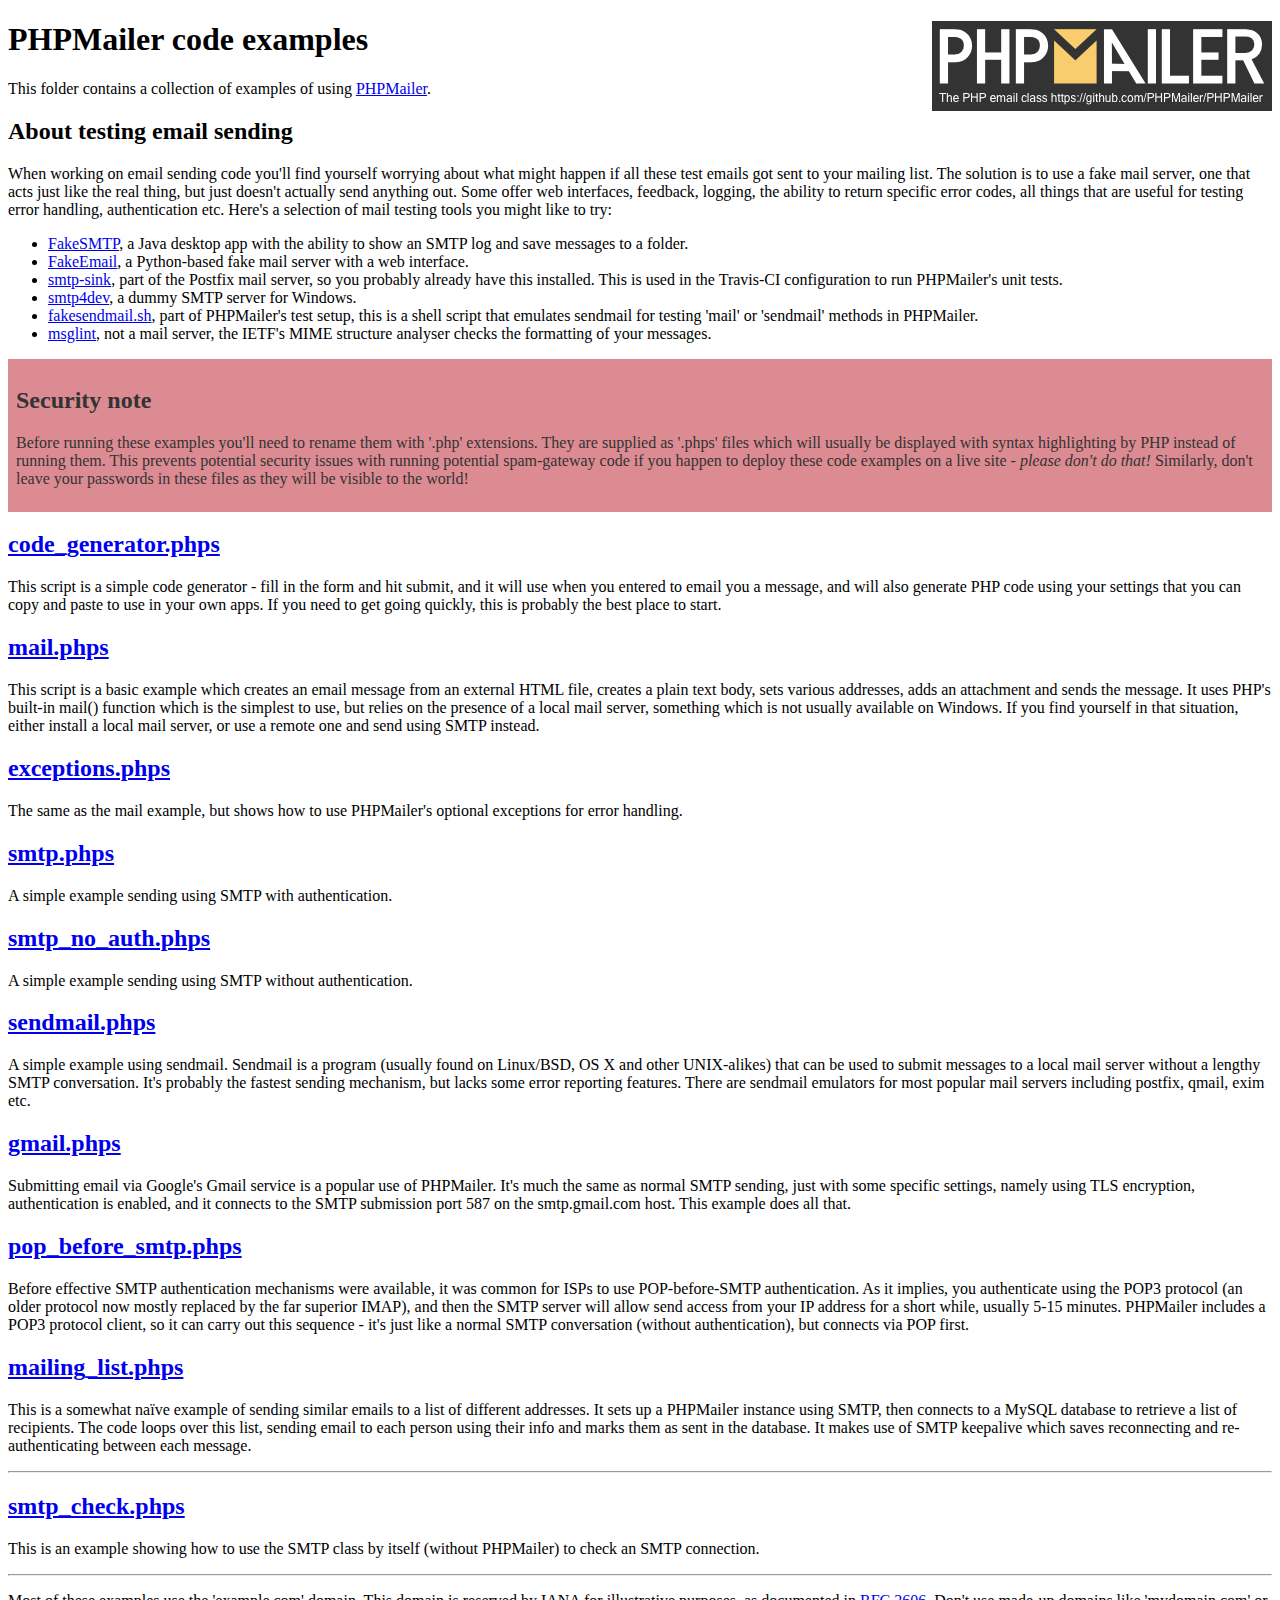
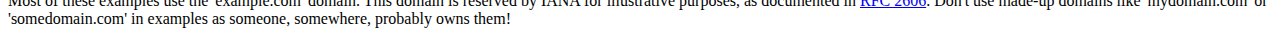
<file: contato/PHPMailer/examples/index.html>
<!DOCTYPE html>
<html>
<head>
	<meta charset="UTF-8">
	<title>PHPMailer Examples</title>
</head>
<body>
<h1>PHPMailer code examples<a href="https://github.com/PHPMailer/PHPMailer"><img src="images/phpmailer.png" style="float:right; border:0;" alt="PHPMailer logo"></a></h1>
<p>This folder contains a collection of examples of using <a href="https://github.com/PHPMailer/PHPMailer">PHPMailer</a>.</p>
<h2>About testing email sending</h2>
<p>When working on email sending code you'll find yourself worrying about what might happen if all these test emails got sent to your mailing list. The solution is to use a fake mail server, one that acts just like the real thing, but just doesn't actually send anything out. Some offer web interfaces, feedback, logging, the ability to return specific error codes, all things that are useful for testing error handling, authentication etc. Here's a selection of mail testing tools you might like to try:</p>
<ul>
  <li><a href="https://github.com/Nilhcem/FakeSMTP">FakeSMTP</a>, a Java desktop app with the ability to show an SMTP log and save messages to a folder. </li>
  <li><a href="https://github.com/isotoma/FakeEmail">FakeEmail</a>, a Python-based fake mail server with a web interface.</li>
  <li><a href="http://www.postfix.org/smtp-sink.1.html">smtp-sink</a>, part of the Postfix mail server, so you probably already have this installed. This is used in the Travis-CI configuration to run PHPMailer's unit tests.</li>
  <li><a href="http://smtp4dev.codeplex.com">smtp4dev</a>, a dummy SMTP server for Windows.</li>
  <li><a href="https://github.com/PHPMailer/PHPMailer/blob/master/test/fakesendmail.sh">fakesendmail.sh</a>, part of PHPMailer's test setup, this is a shell script that emulates sendmail for testing 'mail' or 'sendmail' methods in PHPMailer.</li>
  <li><a href="http://tools.ietf.org/tools/msglint/">msglint</a>, not a mail server, the IETF's MIME structure analyser checks the formatting of your messages.</li>
</ul>
<div style="padding: 8px; color: #333333; background-color: #dc8b92">
<h2>Security note</h2>
<p>Before running these examples you'll need to rename them with '.php' extensions. They are supplied as '.phps' files which will usually be displayed with syntax highlighting by PHP instead of running them. This prevents potential security issues with running potential spam-gateway code if you happen to deploy these code examples on a live site - <em>please don't do that!</em> Similarly, don't leave your passwords in these files as they will be visible to the world!</p>
</div>
<h2><a href="code_generator.phps">code_generator.phps</a></h2>
<p>This script is a simple code generator - fill in the form and hit submit, and it will use when you entered to email you a message, and will also generate PHP code using your settings that you can copy and paste to use in your own apps. If you need to get going quickly, this is probably the best place to start.</p>
<h2><a href="mail.phps">mail.phps</a></h2>
<p>This script is a basic example which creates an email message from an external HTML file, creates a plain text body, sets various addresses, adds an attachment and sends the message. It uses PHP's built-in mail() function which is the simplest to use, but relies on the presence of a local mail server, something which is not usually available on Windows. If you find yourself in that situation, either install a local mail server, or use a remote one and send using SMTP instead.</p>
<h2><a href="exceptions.phps">exceptions.phps</a></h2>
<p>The same as the mail example, but shows how to use PHPMailer's optional exceptions for error handling.</p>
<h2><a href="smtp.phps">smtp.phps</a></h2>
<p>A simple example sending using SMTP with authentication.</p>
<h2><a href="smtp_no_auth.phps">smtp_no_auth.phps</a></h2>
<p>A simple example sending using SMTP without authentication.</p>
<h2><a href="sendmail.phps">sendmail.phps</a></h2>
<p>A simple example using sendmail. Sendmail is a program (usually found on Linux/BSD, OS X and other UNIX-alikes) that can be used to submit messages to a local mail server without a lengthy SMTP conversation. It's probably the fastest sending mechanism, but lacks some error reporting features. There are sendmail emulators for most popular mail servers including postfix, qmail, exim etc.</p>
<h2><a href="gmail.phps">gmail.phps</a></h2>
<p>Submitting email via Google's Gmail service is a popular use of PHPMailer. It's much the same as normal SMTP sending, just with some specific settings, namely using TLS encryption, authentication is enabled, and it connects to the SMTP submission port 587 on the smtp.gmail.com host. This example does all that.</p>
<h2><a href="pop_before_smtp.phps">pop_before_smtp.phps</a></h2>
<p>Before effective SMTP authentication mechanisms were available, it was common for ISPs to use POP-before-SMTP authentication. As it implies, you authenticate using the POP3 protocol (an older protocol now mostly replaced by the far superior IMAP), and then the SMTP server will allow send access from your IP address for a short while, usually 5-15 minutes. PHPMailer includes a POP3 protocol client, so it can carry out this sequence - it's just like a normal SMTP conversation (without authentication), but connects via POP first.</p>
<h2><a href="mailing_list.phps">mailing_list.phps</a></h2>
<p>This is a somewhat naïve example of sending similar emails to a list of different addresses. It sets up a PHPMailer instance using SMTP, then connects to a MySQL database to retrieve a list of recipients. The code loops over this list, sending email to each person using their info and marks them as sent in the database. It makes use of SMTP keepalive which saves reconnecting and re-authenticating between each message.</p>
<hr>
<h2><a href="smtp_check.phps">smtp_check.phps</a></h2>
<p>This is an example showing how to use the SMTP class by itself (without PHPMailer) to check an SMTP connection.</p>
<hr>
<p>Most of these examples use the 'example.com' domain. This domain is reserved by IANA for illustrative purposes, as documented in <a href="http://tools.ietf.org/html/rfc2606">RFC 2606</a>. Don't use made-up domains like 'mydomain.com' or 'somedomain.com' in examples as someone, somewhere, probably owns them!</p>
</body>
</html>
</file>
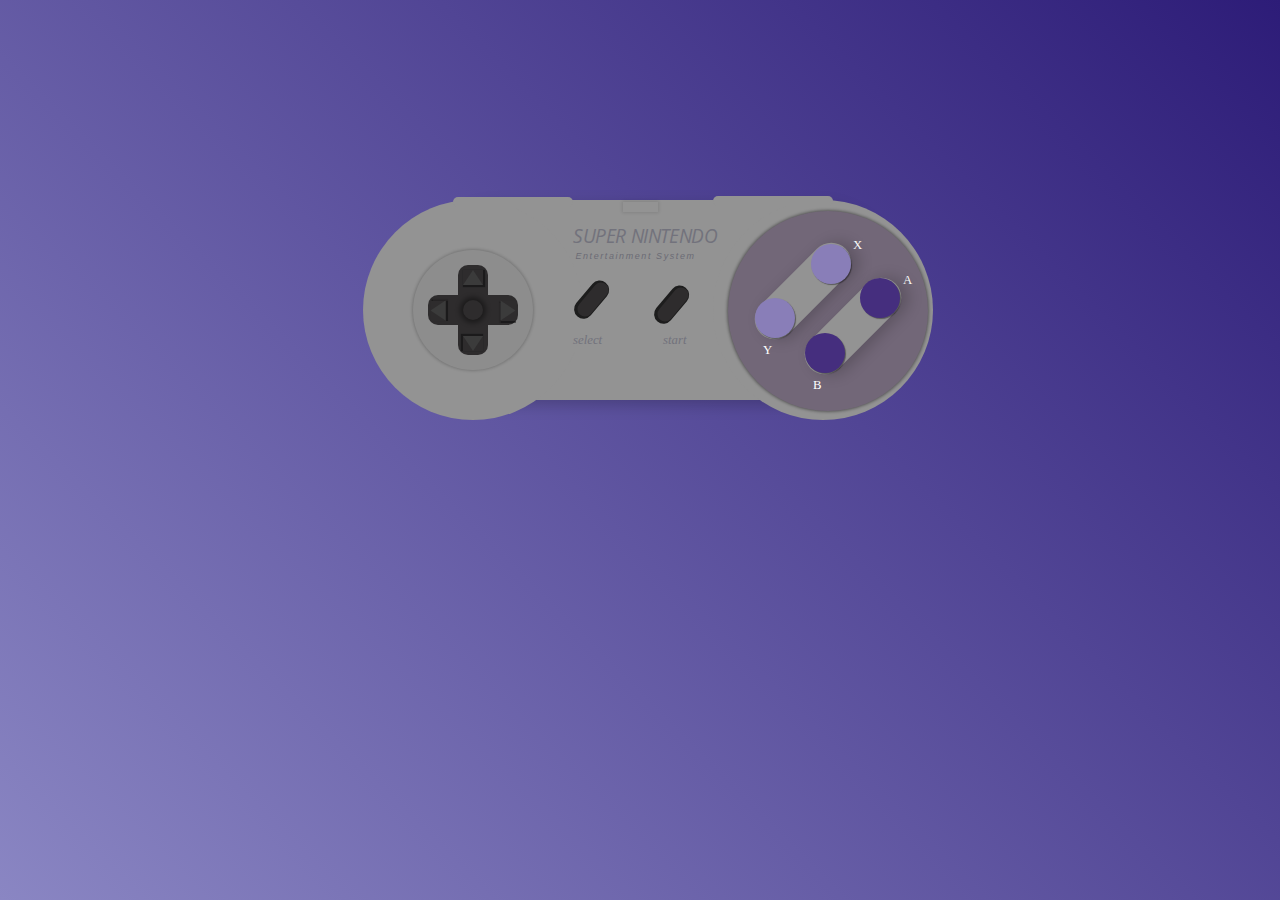
<file: controle.html>
<!doctype html>
<html lang="pt-br">

<head>
    <meta charset="utf-8">
    <link href="./css/controle.css" rel="stylesheet">
    <title> Montando Controle</title>
</head>

<body>
<section id ="main">
        <div class="conteiner">
            <div class="quadrado"></div>
            <div class="circulo"></div>
            <div class="circulo1"></div>
            <div class="boxcirc"></div>
            <div class="boxbotao"></div>
            <div class="boxbotao1"></div>
            <div class="boxcirc1"></div>
            <div class="triangulo"></div>
            <div class="triangulo1"></div>
            <div class="triangulo2"></div>
            <div class="triangulo3"></div>
            <div class="circulo2"></div>
            <div class="circulo3"></div>
            <div class="circulo4"></div>
            <div class="circulo5"></div>
            <div class="circulo6"></div>
            <div class="circulo7"></div>
            <div class="circulo8"></div>
            <div class="circulo9"></div>
            <div class="circulo10"></div>
            <div class="boxbotao2"></div>
            <div class="boxbotao3"></div>
            <div class="quadrado1"></div>
            <div id="letra1">Super Nintendo</div>
            <div id="letra2">Entertainment System</div>
            <div id="letra3">select</div>
            <div id="letra4">start</div>
            <div id="letra5">Y</div>
            <div id="letra6">X</div>
            <div id="letra7">B</div>
            <div id="letra8">A</div>
        </div>
</section>
</body>

</html>
</file>
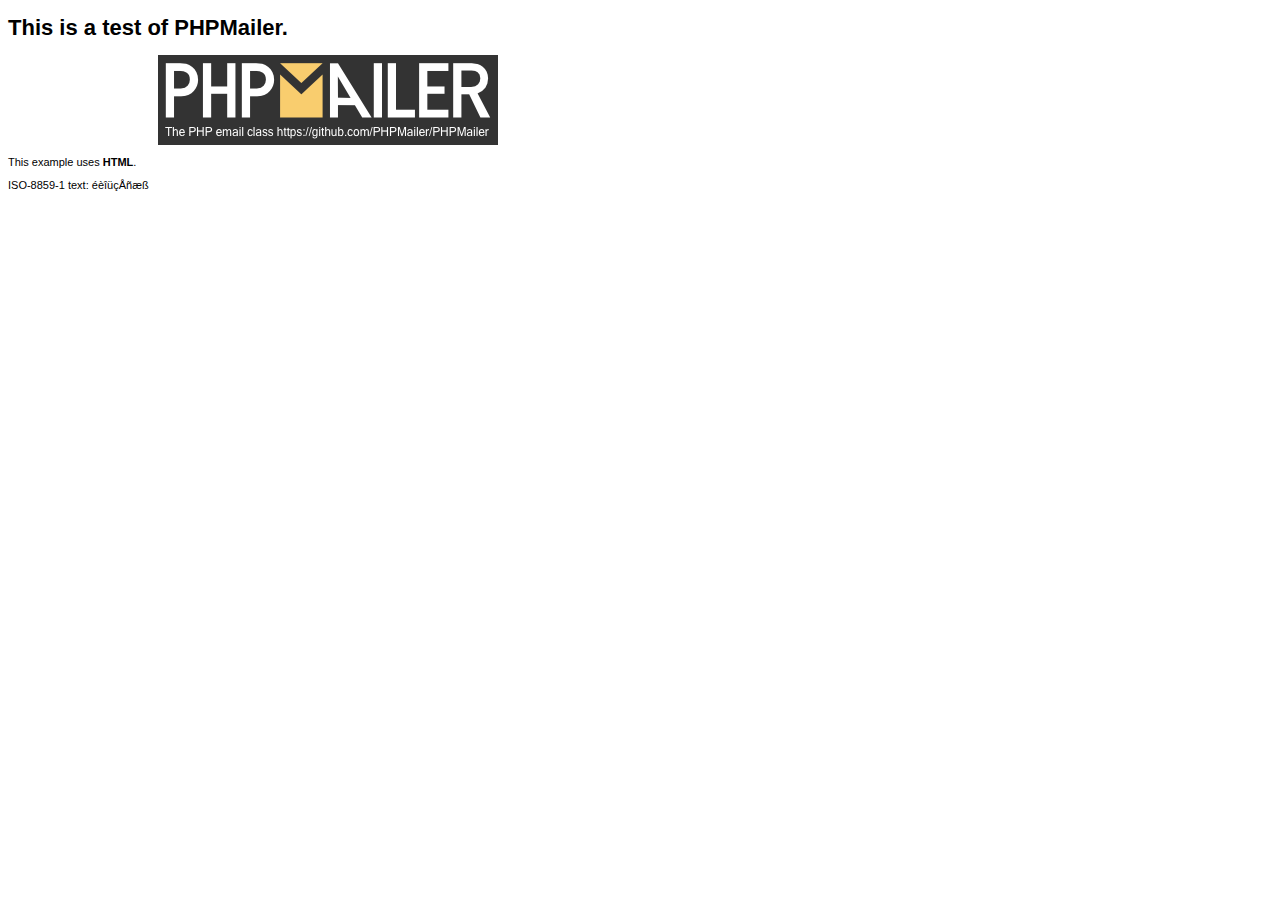
<file: contato/PHPMailer/examples/contents.html>
<!DOCTYPE HTML PUBLIC "-//W3C//DTD HTML 4.01 Transitional//EN" "http://www.w3.org/TR/html4/loose.dtd">
<html>
<head>
  <meta http-equiv="Content-Type" content="text/html; charset=iso-8859-1">
  <title>PHPMailer Test</title>
</head>
<body>
<div style="width: 640px; font-family: Arial, Helvetica, sans-serif; font-size: 11px;">
  <h1>This is a test of PHPMailer.</h1>
  <div align="center">
    <a href="https://github.com/PHPMailer/PHPMailer/"><img src="images/phpmailer.png" height="90" width="340" alt="PHPMailer rocks"></a>
  </div>
  <p>This example uses <strong>HTML</strong>.</p>
  <p>ISO-8859-1 text: ���������</p>
</div>
</body>
</html>
</file>
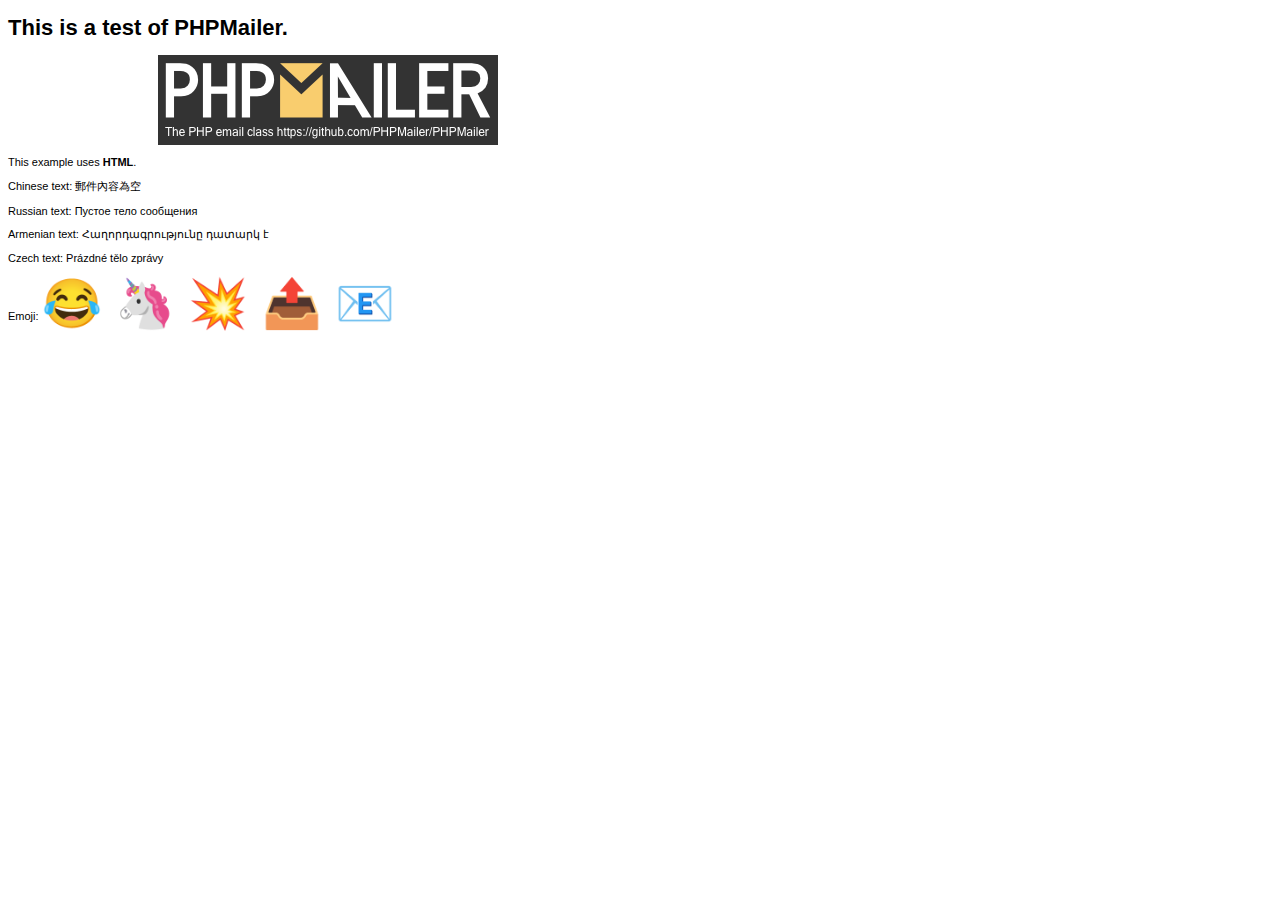
<file: contato/PHPMailer/examples/contentsutf8.html>
<!DOCTYPE HTML PUBLIC "-//W3C//DTD HTML 4.01 Transitional//EN" "http://www.w3.org/TR/html4/loose.dtd">
<html>
<head>
  <meta http-equiv="Content-Type" content="text/html; charset=utf-8">
  <title>PHPMailer Test</title>
</head>
<body>
<div style="width: 640px; font-family: Arial, Helvetica, sans-serif; font-size: 11px;">
  <h1>This is a test of PHPMailer.</h1>
  <div align="center">
    <a href="https://github.com/PHPMailer/PHPMailer/"><img src="images/phpmailer.png" height="90" width="340" alt="PHPMailer rocks"></a>
  </div>
  <p>This example uses <strong>HTML</strong>.</p>
  <p>Chinese text: 郵件內容為空</p>
  <p>Russian text: Пустое тело сообщения</p>
  <p>Armenian text: Հաղորդագրությունը դատարկ է</p>
  <p>Czech text: Prázdné tělo zprávy</p>
  <p>Emoji: <span style="font-size: 48px">😂 🦄 💥 📤 📧</span></p>
</div>
</body>
</html>
</file>
<file: css/controle.css>
@charset "utf-8";
@import url('https://fonts.googleapis.com/css2?family=Open+Sans+Condensed:wght@700&display=swap');


* {
box-sizing: border-box;
margin: 0;
padding: 0;
border: 0;
}
body{
background:linear-gradient(45deg, #8a86c3, #2d1c78);
background-repeat: no-repeat, repeat;
min-height: 100vh;
min-width: 100vw;
}
section#main{
display: flex;
align-items: center;
justify-items: center;
flex-direction: column;
width: 70%;
}
.conteiner {
position: relative;
}

/*parte do controle onde se encotra os botoes de selec start*/
.quadrado{
background-color: #939393;
height: 200px;
width: 480px;
margin-left:450px;
margin-top: 200px;
border-radius:80px;
box-shadow: 5px 5px 15px rgba(0, 0, 0, 0.2);
}
/*circulo da direita*/
.circulo{
background-color: #939393;
height: 220px;
width: 220px;
margin-left:400px;
border-radius: 100%;
margin-top:-200px;

}
/*circulo da esquerda*/
.circulo1{
background-color: #939393;
height: 220px;
width: 220px;
margin-left:750px;
margin-top: -220px;
border-radius: 100%;

}
/**/
.boxcirc{
background-color:#8d8d8d;
height: 120px;
width: 120px;
margin-left: 450px;
margin-top: -170px;
border-radius: 100%;
box-shadow: 0 0 3px 1px rgba(0, 0, 0, 0.2);

/*box-shadow: 1px 1px 1px 1px rgba(0, 0, 0, 0.2);*/
}
/* botao cruz horizontal*/
.boxbotao{
background-color:#2e2c2d;
height: 30px;
width: 90px;
border-radius: 10px;
margin-left:465px ;
margin-top:-75px;
position: relative;
}

/*botao cruz vertical*/
.boxbotao1{
background-color:#2e2c2d;
height: 30px;
width: 90px;
border-radius: 10px;
margin-left:465px ;
margin-top:-30px;
position: relative;
transform:rotate(-90deg);
}

/* circulo preto pequeno no cetro botoes da seta cima, baixo, esquerda, direita*/
.boxcirc1{
background-color:#2e2c2d;
height: 20px;
width: 20px;
margin-left: 500px;
margin-top: -25px;
border-radius: 100%;
position: relative;
box-shadow: 0 0 5px 3px rgba(0, 0, 0, 0.4);
}
/*triangulos pequenos nos botoes de seta cima, baixo, esquerda, direita*/
.triangulo{
width: 0px;
border-right: 10px solid transparent;
border-left: 10px solid transparent;
border-bottom:15px solid #3b3b3b;
margin-left: 500px;
margin-top:-50px;
position: relative;
box-shadow: 1px 1px 1px 1px rgba(0, 0, 0, 0.4);
}
.triangulo:hover{
background-color: #211f20;
cursor: pointer;
}
/*triangulos pequenos nos botoes de seta cima, baixo, esquerda, direita*/
.triangulo1{
width: 0px;
border-right: 10px solid transparent;
border-left: 10px solid transparent;
border-bottom:15px solid #3b3b3b;
margin-left: 465px;
margin-top:18px;
transform: rotate(-90deg);
position: relative;
box-shadow: 1px 1px 1px 1px rgba(0, 0, 0, 0.4);
}
.triangulo1:hover{
background-color: #211f20;
cursor: pointer;
}
/*triangulos pequenos nos botoes de seta cima, baixo, esquerda, direita*/
.triangulo2{
width: 0px;
border-right: 10px solid transparent;
border-left: 10px solid transparent;
border-bottom:15px solid #3b3b3b;
margin-left: 535px;
margin-top:-15px;
transform: rotate(90deg);
position: relative;
box-shadow: 1px 1px 1px 1px rgba(0, 0, 0, 0.4);
}
.triangulo2:hover{
background-color: #211f20;
cursor: pointer;
}
/*triangulos pequenos nos botoes de seta cima, baixo, esquerda, direita*/
.triangulo3{
width: 0px;
border-right: 10px solid transparent;
border-left: 10px solid transparent;
border-bottom:15px solid #3b3b3b;
margin-left: 500px;
margin-top:18px;
transform: rotate(-180deg);
position: relative;
box-shadow: 1px 1px 1px 1px rgba(0, 0, 0, 0.4);
}
.triangulo3:hover{
background-color: #211f20;
cursor: pointer;
}
/*circulo cor Medium Purple "violeta"*/

.circulo2{
background-color: #726778;
height: 200px;
width: 200px;
margin-left: 765px;
margin-top: -140px;
border-radius: 100%;
box-shadow: 0 0 3px 1px rgba(0, 0, 0, 0.4);

}
/*circulo branco dos botoes do eixo y e x do controle"*/

.circulo3{
background-color:#939393;
height:40px;
width:120px;
margin-left: 780px;
margin-top: -140px;
border-radius: 90px;
transform:rotate(-45deg);
box-shadow: 5px 5px 15px rgba(0, 0, 0, 0.2);
}
/*circulo branco dos botoes do eixo B e A do controle*/
.circulo4{
background-color:#939393;
height:40px;
width:120px;
margin-left: 830px;
margin-top: -5px;
border-radius: 90px;
transform:rotate(-45deg);
box-shadow: 5px 5px 15px rgba(0, 0, 0, 0.2);
}
/*circulo cor vioeta do eixo y ou x do controle*/
.circulo5{
background-color:#897eb8;
height:40px;
width:40px;
margin-left: 848px;
margin-top: -102px;
border-radius: 100%;
position: relative;
box-shadow: 1px 1px 1px rgba(0, 0, 0, 0.4);
}
.circulo5:hover{
background:#7B71A5;
cursor: pointer;
}
/*circulo cor vioeta do eixo y ou x do controle*/
.circulo6{
background-color: #897eb8;
height:40px;
width:40px;
margin-left: 792px;
margin-top: 14px;
border-radius: 100%;
position: relative;
box-shadow: 1px 1px 1px rgba(0, 0, 0, 0.4);
}
.circulo6:hover{
background:#7B71A5;
cursor: pointer;
}
/*circulo cor vioeta mais escuro do eixo B ou A do controle*/
.circulo7{
background-color:#452e7e;
height:40px;
width:40px;
margin-left: 842px;
margin-top: -5px;
border-radius: 100%;
position: relative;
box-shadow: 1px 1px 1px rgba(0, 0, 0, 0.4);
}
.circulo7:hover{
background:#3E2971;
cursor: pointer;
}
/*circulo cor vioeta mais do do eixo B ou A do controle*/
.circulo8{
background-color:#452e7e;
height:40px;
width:40px;
margin-left: 897px;
margin-top: -95px;
border-radius: 100%;
position: relative;
box-shadow: 1px 1px 1px rgba(0, 0, 0, 0.4);
}
.circulo8:hover{
background:#3E2971;
cursor: pointer;
}
/*circulo largo estreito da parte superior do controle*/
.circulo9{
background-color:#939393;
height: 10px;
width: 120px;
margin-left: 750px;
margin-top:-122px;
border-radius: 90px;
}
/*circulo largo estreito da parte superior do controle*/
.circulo10{
background-color:#939393;
height: 10px;
width: 120px;
margin-left: 490px;
margin-top:-9px;
border-radius: 90px;
}

/*botao select ou start do controle*/
.boxbotao2{
background-color:#2e2c2d;
height:15px;
width: 40px;
margin-left: 690px;
margin-top: 90px;
border-radius: 90px;
transform:rotate(130deg);
position: relative;
box-shadow: 1px 1px 0px 2px rgba(0, 0, 0, 0.8);
}
.boxbotao2:hover{
background:#211f20;
cursor: pointer;
}
/*botao select ou start do controle*/
.boxbotao3{
background-color:#2e2c2d;
height:15px;
width: 40px;
margin-left: 610px;
margin-top: -20px;
border-radius: 90px;
transform:rotate(130deg);
background-position: relative;
box-shadow: 1px 1px 0px 2px rgba(0, 0, 0, 0.8);
}
.boxbotao3:hover{
background:#211f20;
cursor: pointer;
}
/*quadradinho cinza mais escuro que a cor do controle, na parte do meio e superior.*/
.quadrado1{
height: 10px;
width: 35px;
margin-left: 660px;
margin-top: -105px;
position: relative;
box-shadow: 0 0 3px 1px rgba(0, 0, 0, 0.1);
}
/* escrita super nintendo*/
#letra1{
color: #72727c;
font-size: 120%;
margin-left: 610px;
margin-top: 10px;
text-transform: uppercase;
font-family: 'Open Sans Condensed', sans-serif;
font-style: italic;
letter-spacing: -0.4px;
}
/*escrita entertainmente system*/
#letra2{
font-family: arial;
font-size: 56%;
text-align: center;
font-style: italic;
letter-spacing: .1rem;
padding:2px;
width: 125px;
color:#6b6b75;
margin-top:0px;
margin-left: 610px;

}
/* escrita select*/
#letra3{
color:#72727c;
font-size: large;
font-size: 80%;
font-style:italic;
margin-top: 70px;
margin-left: 610px;
font-family: Bernard MT Condensed;

}
/*escrita start*/
#letra4{
color:#72727c;
font-size: large;
font-size: 80%;
font-style:italic;
margin-top: -15px;
margin-left: 700px;
font-family: Bernard MT Condensed;

}
/*escrita y*/
#letra5{
font-size: large;
font-size: 80%;
color:white;
margin-top: -5px;
margin-left:800px;
text-transform: uppercase;

}
/*escrita x*/
#letra6{
font-size: large;
font-size: 80%;
color:white;
margin-top: -120px;
margin-left:890px;
text-transform: uppercase;
}
/*escrita B*/
#letra7{
font-size: large;
font-size: 80%;
color:white;
margin-top: 125px;
margin-left:850px;
text-transform: uppercase;
}
/*escrita A*/
#letra8{
font-size: large;
font-size: 80%;
color:white;
margin-top:-120px;
margin-left:940px;
text-transform: uppercase;
}
</file>
